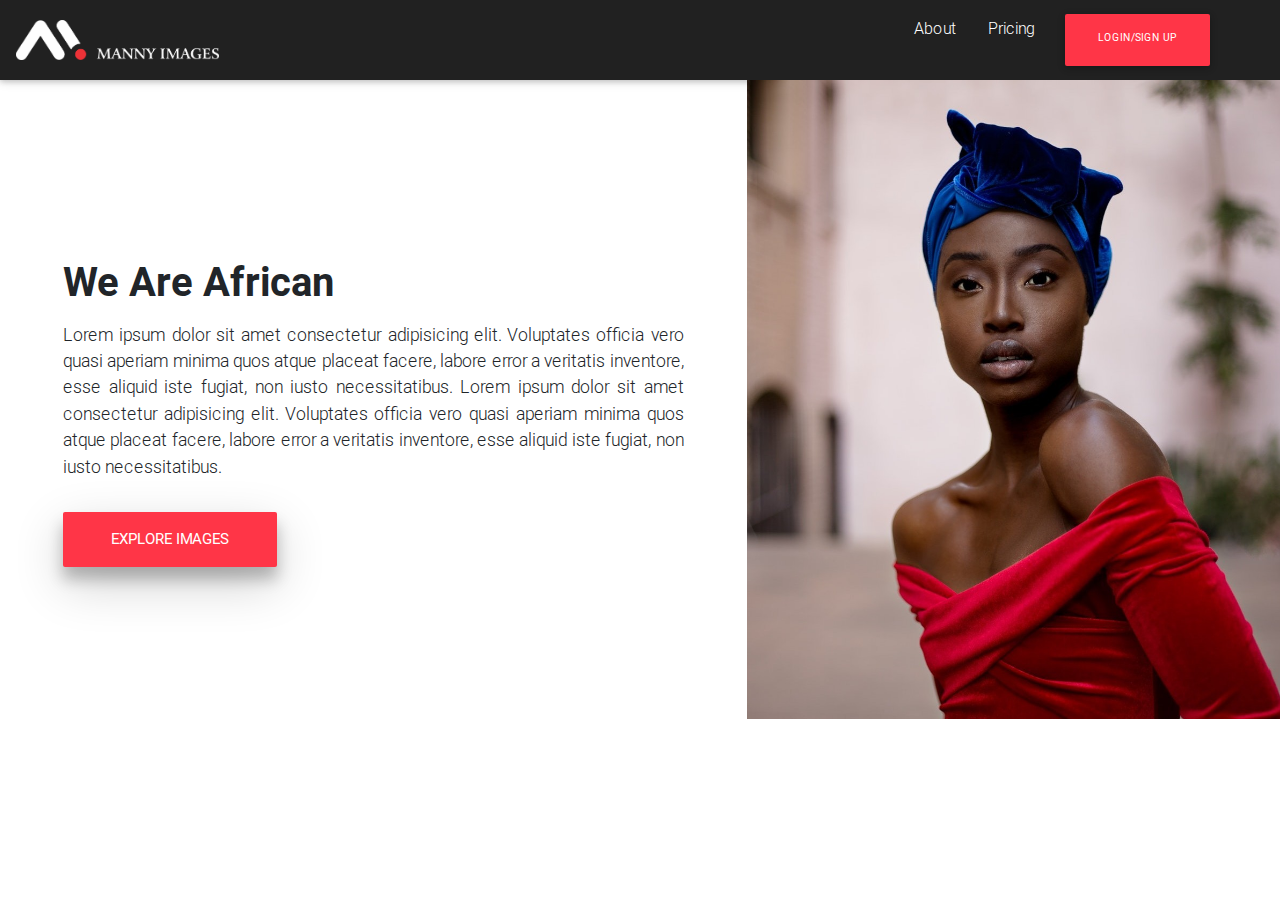
<file: about.html>
<!DOCTYPE html>
<html lang="en">

<head>
  <meta charset="utf-8">
  <meta name="viewport" content="width=device-width, initial-scale=1, shrink-to-fit=no">
  <meta http-equiv="x-ua-compatible" content="ie=edge">
  <title>ASIN5</title>
  <!-- Font Awesome -->
  <link rel="stylesheet" href="https://use.fontawesome.com/releases/v5.6.1/css/all.css">
  <link rel="shortcut icon" type="image/png" href="img/Favicon ICo.ico"/>
  <!-- Bootstrap core CSS -->
  <link href="css/bootstrap.min.css" rel="stylesheet">
  <!-- Material Design Bootstrap -->
  <link href="css/mdb.min.css" rel="stylesheet">
  <!-- Your custom styles (optional) -->
  <link href="css/style.css" rel="stylesheet">
</head>

<body>

  <!-- Start your project here-->
  <nav class="navbar navbar-expand-lg navbar-dark elegant-color-dark">
    <!-- Navbar brand -->
    <a class="navbar-brand" href="index.html"><img src="img/logo.png" height="40" alt="" ></a>

    <!-- Collapse button -->
    <button class="navbar-toggler" type="button" data-toggle="collapse" data-target="#basicExampleNav" aria-controls="basicExampleNav" aria-expanded="false" aria-label="Toggle navigation">
        <span class="navbar-toggler-icon" id="logo"></span>
    </button>

    <!-- Collapsible content -->
    <div class="collapse navbar-collapse justify-content-end" id="basicExampleNav">
        <ul class="navbar-nav mr-5">
            <li class="nav-item mr-3">
                <a class="nav-link"  href="#">About</a>
            </li>
          <li class="nav-item">
            <a class="nav-link mr-3" href="pricing.html">Pricing</a>
          </li>
          <!-- <li>
            <button type="button" class="btn btn-danger btn-md"><a class="nav-link mr-3 white-text" href="login.html">Login</a> </button>
            </li> -->
            <li>
                 <button type="button" class="btn btn-danger btn-sm"><a class="nav-link white-text" href="login.html">Login/Sign Up</a> </button>
            </li>
            <!-- Dropdown -->
            <!-- <li class="nav-item dropdown">
                    <a class="nav-link dropdown-toggle" id="navbarDropdownMenuLink" data-toggle="dropdown" aria-haspopup="true"  aria-expanded="false">Login/Signup</a>
                    <div class="dropdown-menu dropdown-primary" aria-labelledby="navbarDropdownMenuLink">
                      <a class="dropdown-item" href="login.html">Login</a>
                      <a class="dropdown-item" href="sign up.html">Sign Up</a>
                    </div>
                </li>
          <li>
            <button type="button" class="btn btn-danger  btn-sm" >Login/Sign up </button>
          </li> -->
        </ul>
    </div> 
  </nav>
  <!-- <div class="row" style="margin:0;padding:0">
    <div class="col-md-6 mt-5 ml-5">
        <p class="mt-5">
          <h2 class="">We Are African</h2>
        </p>
        <p>
          Lorem ipsum dolor sit amet consectetur adipisicing elit. Voluptates officia vero quasi aperiam minima quos atque placeat facere, labore error a veritatis inventore, esse aliquid iste fugiat, non iusto necessitatibus.
          Lorem ipsum dolor sit amet consectetur adipisicing elit. Voluptates officia vero quasi aperiam minima quos atque placeat facere, labore error a veritatis inventore, esse aliquid iste fugiat, non iusto necessitatibus.
        </p>
        <p>
            <button type="button" class="btn btn-danger  btn-lg">Explore Images</button>
        </p>
    </div>
    <div class="col-md-5">
        <img src="img/pic1.jpeg" class="img-fluid" alt="Responsive image">
    </div>
  </div> -->
    <!-- Grid row -->
    <div class="row" style="margin:0;padding:0">

        <!-- Grid column -->
        <div class="col-md-7" style="padding-top:130px">
            <div class="row ml-5 mt-5 mr-5">
                <p class="mt-5">
                   <h1 class="font-weight-bold">We Are African</h1>
                </p>
                <p class="text-justify" id="lorem">
                    Lorem ipsum dolor sit amet consectetur adipisicing elit. Voluptates officia vero quasi aperiam minima quos atque placeat facere, labore error a veritatis inventore, esse aliquid iste fugiat, non iusto necessitatibus.
                    Lorem ipsum dolor sit amet consectetur adipisicing elit. Voluptates officia vero quasi aperiam minima quos atque placeat facere, labore error a veritatis inventore, esse aliquid iste fugiat, non iusto necessitatibus.
                </p>
                <p>
                    <!-- <button type="button" class="btn btn-danger  btn-lg">Explore Images</button> -->
                    <button type="button" class="btn btn-danger btn-lg btn-block pl-5 pr-5 mt-3 example z-depth-3">Explore Images</button>
                </p>
            </div>
           
        </div>
        <!-- Grid column -->
        
        <!-- Grid column -->
        <div class="col-md-5 p-0">
        
                <img src="img/pic2.jpeg" class="img-fluid" alt="Responsive image">
        
        </div>
        <!-- Grid column -->

    </div>
    <!-- Grid row -->
  
  <!-- /Start your project here-->

  <!-- SCRIPTS -->
  <!-- JQuery -->
  <script type="text/javascript" src="js/jquery-3.3.1.min.js"></script>
  <!-- Bootstrap tooltips -->
  <script type="text/javascript" src="js/popper.min.js"></script>
  <!-- Bootstrap core JavaScript -->
  <script type="text/javascript" src="js/bootstrap.min.js"></script>
  <!-- MDB core JavaScript -->
  <script type="text/javascript" src="js/mdb.min.js"></script>
</body>

</html>
</file>
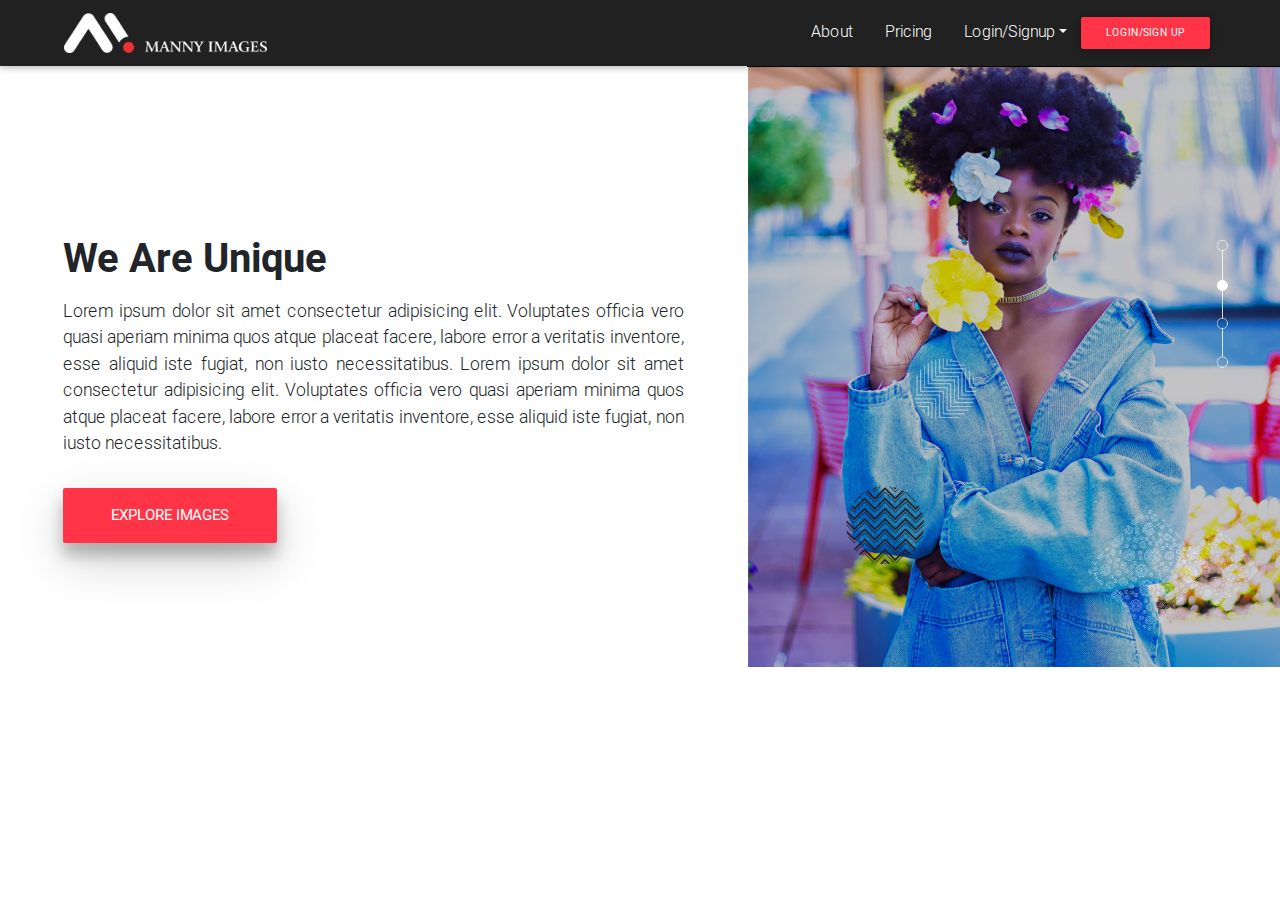
<file: about2.html>
<!DOCTYPE html>
<html lang="en">

<head>
  <meta charset="utf-8">
  <meta name="viewport" content="width=device-width, initial-scale=1, shrink-to-fit=no">
  <meta http-equiv="x-ua-compatible" content="ie=edge">
  <title>ASIN5</title>
  <!-- Font Awesome -->
  <link rel="stylesheet" href="https://use.fontawesome.com/releases/v5.6.1/css/all.css">
  <link rel="shortcut icon" type="image/png" href="img/Favicon ICo.ico"/>
  <!-- Bootstrap core CSS -->
  <link href="css/bootstrap.min.css" rel="stylesheet">
  <!-- Material Design Bootstrap -->
  <link href="css/mdb.min.css" rel="stylesheet">
  <!-- Your custom styles (optional) -->
  <link href="css/style.css" rel="stylesheet">
</head>

<body>

  <!-- Start your project here-->
  <nav class="navbar navbar-expand-lg navbar-dark elegant-color-dark">
    <!-- Navbar brand -->
    <a class="navbar-brand" href="index.html"><img src="img/logo.png" height="40" alt=""  class="ml-5"></a>

    <!-- Collapse button -->
    <button class="navbar-toggler" type="button" data-toggle="collapse" data-target="#basicExampleNav" aria-controls="basicExampleNav" aria-expanded="false" aria-label="Toggle navigation">
        <span class="navbar-toggler-icon" id="logo"></span>
    </button>

    <!-- Collapsible content -->
    <div class="collapse navbar-collapse justify-content-end" id="basicExampleNav">
        <ul class="navbar-nav mr-5">
            <li class="nav-item mr-3">
                <a class="nav-link"  href="#">About</a>
            </li>
          <li class="nav-item">
            <a class="nav-link mr-3" href="#">Pricing</a>
          </li>
            <!-- Dropdown -->
            <li class="nav-item dropdown">
                    <a class="nav-link dropdown-toggle" id="navbarDropdownMenuLink" data-toggle="dropdown" aria-haspopup="true"  aria-expanded="false">Login/Signup</a>
                    <div class="dropdown-menu dropdown-primary" aria-labelledby="navbarDropdownMenuLink">
                      <a class="dropdown-item" href="login.html">Login</a>
                      <a class="dropdown-item" href="sign up.html">Sign Up</a>
                    </div>
                </li>
          <li>
            <button type="button" class="btn btn-danger  btn-sm" >Login/Sign up </button>
          </li>
        </ul>
    </div> 
  </nav>
    <!-- Grid row -->
    <div class="row" style="margin:0;padding:0">

        <!-- Grid column -->
        <div class="col-md-7" style="padding-top:120px">
            <div class="row ml-5 mt-5 mr-5">
                <p class="mt-5">
                   <h1 class="font-weight-bold">We Are Unique</h1>
                </p>
                <p class="text-justify" id="lorem">
                    Lorem ipsum dolor sit amet consectetur adipisicing elit. Voluptates officia vero quasi aperiam minima quos atque placeat facere, labore error a veritatis inventore, esse aliquid iste fugiat, non iusto necessitatibus.
                    Lorem ipsum dolor sit amet consectetur adipisicing elit. Voluptates officia vero quasi aperiam minima quos atque placeat facere, labore error a veritatis inventore, esse aliquid iste fugiat, non iusto necessitatibus.
                </p>
                <p>
                    <!-- <button type="button" class="btn btn-danger  btn-lg">Explore Images</button> -->
                    <button type="button" class="btn btn-danger btn-lg btn-block pl-5 pr-5 mt-3 example z-depth-3">Explore Images</button>
                </p>
            </div>
           
        </div>
        <!-- Grid column -->
        
        <!-- Grid column -->
        <div class="col-md-5 p-0">
            <img src="img/About.png" class="img-fluid" alt="Responsive image">
        </div>
        <!-- Grid column -->

    </div>
    <!-- Grid row -->
  
  <!-- /Start your project here-->

  <!-- SCRIPTS -->
  <!-- JQuery -->
  <script type="text/javascript" src="js/jquery-3.3.1.min.js"></script>
  <!-- Bootstrap tooltips -->
  <script type="text/javascript" src="js/popper.min.js"></script>
  <!-- Bootstrap core JavaScript -->
  <script type="text/javascript" src="js/bootstrap.min.js"></script>
  <!-- MDB core JavaScript -->
  <script type="text/javascript" src="js/mdb.min.js"></script>
</body>

</html>
</file>
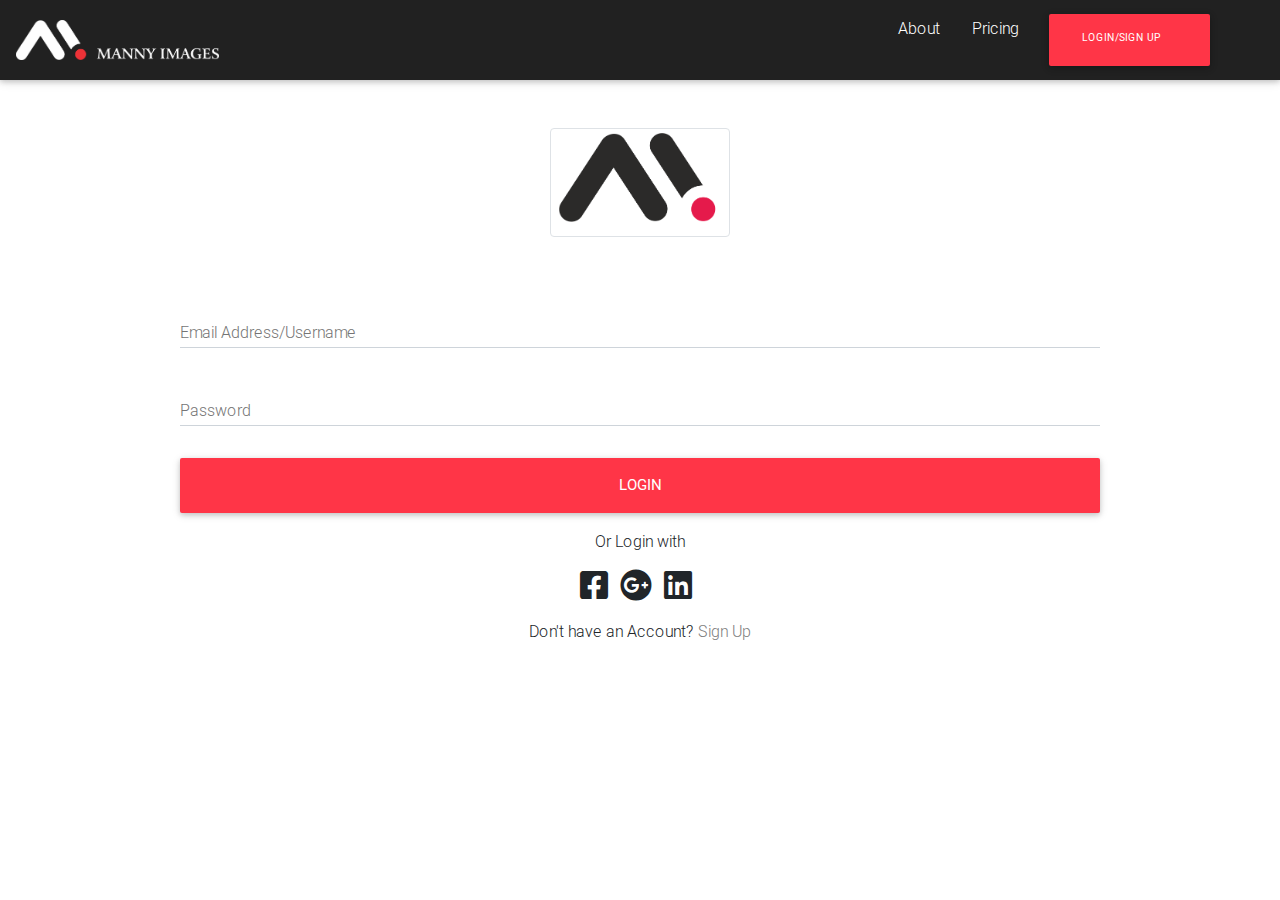
<file: login.html>
<!DOCTYPE html>
<html lang="en">

<head>
  <meta charset="utf-8">
  <meta name="viewport" content="width=device-width, initial-scale=1, shrink-to-fit=no">
  <meta http-equiv="x-ua-compatible" content="ie=edge">
  <title>ASIN5</title>
  <!-- Font Awesome -->
  <link rel="stylesheet" href="https://use.fontawesome.com/releases/v5.6.1/css/all.css">
  <link rel="shortcut icon" type="image/png" href="img/Favicon ICo.ico"/>
  <!-- Bootstrap core CSS -->
  <link href="css/bootstrap.min.css" rel="stylesheet">
  <!-- Material Design Bootstrap -->
  <link href="css/mdb.min.css" rel="stylesheet">
  <!-- Your custom styles (optional) -->
  <link href="css/style.css" rel="stylesheet">
</head>

<body>

  <!-- Start your project here-->
    <nav class="navbar navbar-expand-lg navbar-dark elegant-color-dark">
        <!-- Navbar brand -->
        <a class="navbar-brand" href="index.html"><img src="img/logo.png" height="40" alt="" ></a>

        <!-- Collapse button -->
        <button class="navbar-toggler" type="button" data-toggle="collapse" data-target="#basicExampleNav" aria-controls="basicExampleNav" aria-expanded="false" aria-label="Toggle navigation">
            <span class="navbar-toggler-icon" id="logo"></span>
        </button>

        <!-- Collapsible content -->
        <div class="collapse navbar-collapse justify-content-end" id="basicExampleNav">
            <ul class="navbar-nav mr-5">
                <li class="nav-item mr-3">
                    <a class="nav-link"  href="about.html">About</a>
                </li>
            <li class="nav-item">
                <a class="nav-link mr-3" href="pricing.html">Pricing</a>
            </li>
            <!-- <li class="nav-item">
                <a class="nav-link mr-3" href="sign up.html">Sign Up</a>
            </li> -->
            <li>
                <button type="button" class="btn btn-danger btn-sm"><a class="nav-link mr-3 white-text" href="login.html">Login/Sign Up</a> </button>
            </li>
            </ul>
        </div> 
    </nav>
    <p class="text-center mt-5 mb-5">
        <img src="img/logo2.png"alt="thumbnail" class="img-thumbnail" style="width: 180px">
        <!-- <p class="text-center m-o p-0">Login</p> -->
    </p>
    <!-- Grid row -->
    <div class="container"> 
        <form id="contact-form" name="contact-form" action="" method="">

            <!--Grid row-->
            <div class="row">

                <!--Grid column-->
                <div class="col-md-10 offset-1">
                    <div class="md-form mb-3">
                        <input type="text" id="name" name="name" class="form-control">
                        <label for="name" class="">Email Address/Username</label>
                    </div>
                </div>
                <!--Grid column-->

            </div>
            <!--Grid row-->

            <!--Grid row-->
            <div class="row">

                <!--Grid column-->
                <div class="col-md-10 offset-1">
                    <div class="md-form mb-0">
                        <input type="password" id="password" name="password" class="form-control">
                        <label for="password" class="">Password</label>
                    </div>
                </div>
                <!--Grid column-->

            </div>
            <!--Grid row-->
            <!--Grid row-->
             <div class="row">

                <!--Grid column-->
                <div class="col-md-10 offset-1">
                    <div class="md-form mb-0">
                         <button type="button" class="btn btn-danger btn-lg btn-block">Login</button>
                    </div>
                </div>
                <!--Grid column-->

            </div>
            <!--Grid row-->
        </form>
    </div>
    <!-- Grid row -->
    <p class="text-center mt-3">Or Login with</p>
    <p class="text-center">
        <i class="fab fa-facebook-square fa-2x pr-2"></i> 
        <i class="fab fa-google-plus fa-2x pr-2"></i>
        <i class="fab fa-linkedin fa-2x pr-2"></i>
    </p>
    <p class="text-center">Don't have an Account? <span><a href="sign up.html"  id="login">Sign Up</a></span></p>
  <!-- /Start your project here-->

  <!-- SCRIPTS -->
  <!-- JQuery -->
  <script type="text/javascript" src="js/jquery-3.3.1.min.js"></script>
  <!-- Bootstrap tooltips -->
  <script type="text/javascript" src="js/popper.min.js"></script>
  <!-- Bootstrap core JavaScript -->
  <script type="text/javascript" src="js/bootstrap.min.js"></script>
  <!-- MDB core JavaScript -->
  <script type="text/javascript" src="js/mdb.min.js"></script>
</body>

</html>
</file>
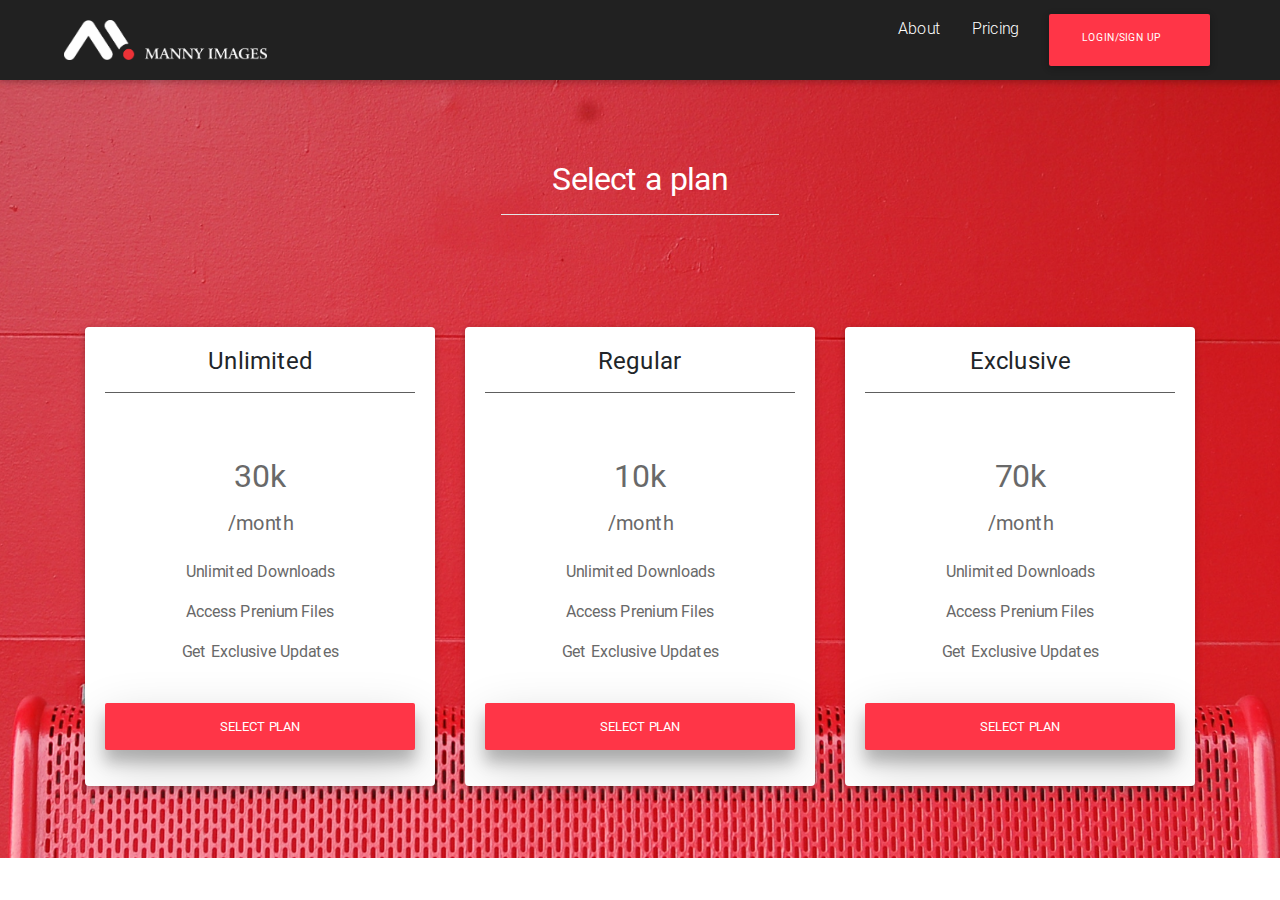
<file: pricing.html>
<!DOCTYPE html>
<html lang="en">

<head>
  <meta charset="utf-8">
  <meta name="viewport" content="width=device-width, initial-scale=1, shrink-to-fit=no">
  <meta http-equiv="x-ua-compatible" content="ie=edge">
  <title>ASIN5</title>
  <!-- Font Awesome -->
  <link rel="stylesheet" href="https://use.fontawesome.com/releases/v5.6.1/css/all.css">
  <link rel="shortcut icon" type="image/png" href="img/Favicon ICo.ico"/>
  <!-- Bootstrap core CSS -->
  <link href="css/bootstrap.min.css" rel="stylesheet">
  <!-- Material Design Bootstrap -->
  <link href="css/mdb.min.css" rel="stylesheet">
  <!-- Your custom styles (optional) -->
  <link href="css/style.css" rel="stylesheet">
</head>

<body>

  <!-- Start your project here-->
  <nav class="navbar navbar-expand-lg navbar-dark elegant-color-dark">
    <!-- Navbar brand -->
    <a class="navbar-brand" href="index.html"><img src="img/logo.png" height="40" alt=""  class="ml-5"></a>

    <!-- Collapse button -->
    <button class="navbar-toggler" type="button" data-toggle="collapse" data-target="#basicExampleNav" aria-controls="basicExampleNav" aria-expanded="false" aria-label="Toggle navigation">
        <span class="navbar-toggler-icon" id="logo"></span>
    </button>

    <!-- Collapsible content -->
    <div class="collapse navbar-collapse justify-content-end" id="basicExampleNav">
        <ul class="navbar-nav mr-5">
            <li class="nav-item mr-3">
                <a class="nav-link"  href="about.html">About</a>
            </li>
          <li class="nav-item">
            <a class="nav-link mr-3" href="pricing.html">Pricing</a>
          </li>
          <li>
            <button type="button" class="btn btn-danger btn-sm"><a class="nav-link mr-3 white-text" href="login.html">Login/Sign Up</a> </button>
          </li>
            <!-- Dropdown -->
            <!-- <li class="nav-item dropdown">
                    <a class="nav-link dropdown-toggle" id="navbarDropdownMenuLink" data-toggle="dropdown" aria-haspopup="true"  aria-expanded="false">Login/Signup</a>
                    <div class="dropdown-menu dropdown-primary" aria-labelledby="navbarDropdownMenuLink">
                      <a class="dropdown-item" href="login.html">Login</a>
                      <a class="dropdown-item" href="sign up.html">Sign Up</a>
                    </div>
                </li> -->
          <!-- <li>
            <button type="button" class="btn btn-danger  btn-sm" >Login/Sign up </button>
          </li> -->
        </ul>
    </div> 
  </nav>
    <!-- Grid row -->
    <div class="row" style="margin:0;padding:0" id="price">
        <div class="container">
            <h2 id="select" class="text-center">Select a plan<hr width="25%" style="background-color:white"></h2>
        </div>
        <div class="container mt-5 pt-5 mb-5">
            <!-- Card deck -->
            <div class="card-deck">

                <!-- Card -->
                <div class="card mb-4">
                    <!--Card content-->
                    <div class="card-body">
                
                        <!--Title-->
                        <h4 class="card-title text-center">Unlimited<hr id="title"></h4>
                        <p class="card-text mb-5">
                            <ul id="pookie" class="p-3">
                                    <h2 class="">30k</h2>
                                    <h5 class="p-2">/month</h5>
                                <li class="p-2" >Unlimited Downloads</li>
                                <li class="p-2" >Access Prenium Files</li>
                                <li class="p-2" >Get Exclusive Updates</li>
                            </ul>
                        </p>
                        <button type="button" class="btn btn-danger btn-block mt-2 example z-depth-3 mb-3">Select plan</button>
                    </div>
                </div>
                <!-- Card -->
            
                <!-- Card -->
                <div class="card mb-4">
                    <!--Card content-->
                    <div class="card-body">
                
                        <!--Title-->
                        <h4 class="card-title text-center">Regular<hr id="title"></h4>
                        <p class="card-text mb-5">
                            <ul id="pookie" class="p-3">
                                    <h2 class="">10k</h2>
                                    <h5 class="p-2">/month</h5>
                                <li class="p-2" >Unlimited Downloads</li>
                                <li class="p-2" >Access Prenium Files</li>
                                <li class="p-2" >Get Exclusive Updates</li>
                            </ul>
                        </p>
                        <button type="button" class="btn btn-danger btn-block mt-2 example z-depth-3 mb-3">Select plan</button>
                    </div>
                </div>
                <!-- Card -->
            
                <!-- Card -->
                <div class="card mb-4">
            
                    <!--Card content-->
                    <div class="card-body">
                
                        <!--Title-->
                        <h4 class="card-title text-center">Exclusive<hr id="title"></h4>
                        <p class="card-text mb-5">
                            <ul id="pookie" class="p-3">
                                    <h2 class="">70k</h2>
                                    <h5 class="p-2">/month</h5>
                                <li class="p-2" >Unlimited Downloads</li>
                                <li class="p-2" >Access Prenium Files</li>
                                <li class="p-2" >Get Exclusive Updates</li>
                            </ul>
                        </p>
                        <button type="button" class="btn btn-danger btn-block mt-2 example z-depth-3 mb-3">Select plan</button>
                    </div>
                </div>
                <!-- Card -->
            </div>
            <!-- Card deck -->
        </div>
        
    </div>
    <!-- Grid row -->
  
  <!-- /Start your project here-->

  <!-- SCRIPTS -->
  <!-- JQuery -->
  <script type="text/javascript" src="js/jquery-3.3.1.min.js"></script>
  <!-- Bootstrap tooltips -->
  <script type="text/javascript" src="js/popper.min.js"></script>
  <!-- Bootstrap core JavaScript -->
  <script type="text/javascript" src="js/bootstrap.min.js"></script>
  <!-- MDB core JavaScript -->
  <script type="text/javascript" src="js/mdb.min.js"></script>
</body>

</html>
</file>
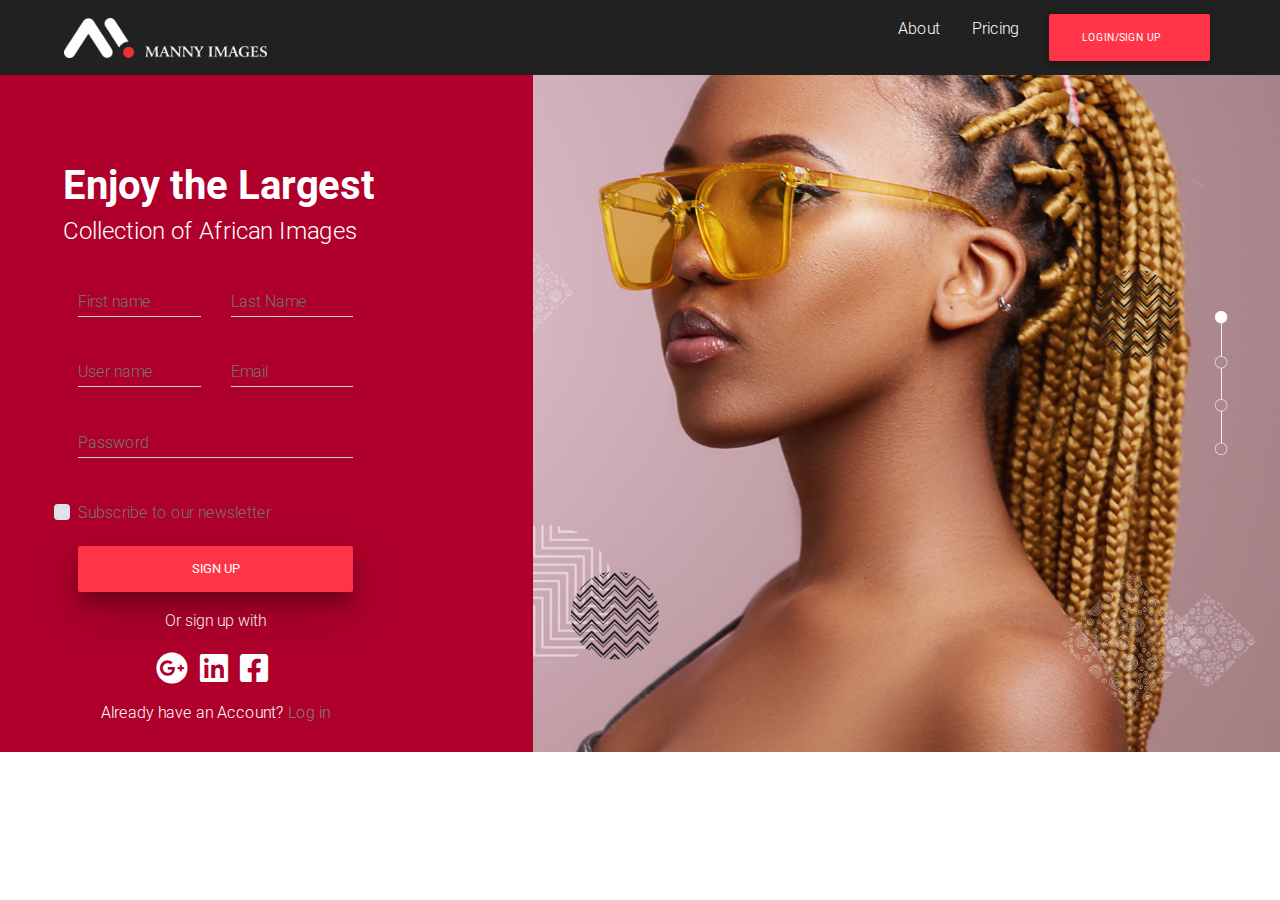
<file: sign up.html>
<!DOCTYPE html>
<html lang="en">

<head>
  <meta charset="utf-8">
  <meta name="viewport" content="width=device-width, initial-scale=1, shrink-to-fit=no">
  <meta http-equiv="x-ua-compatible" content="ie=edge">
  <title>ASIN5</title>
  <!-- Font Awesome -->
  <link rel="stylesheet" href="https://use.fontawesome.com/releases/v5.6.1/css/all.css">
  <link rel="shortcut icon" type="image/png" href="img/Favicon ICo.ico"/>
  <!-- Bootstrap core CSS -->
  <link href="css/bootstrap.min.css" rel="stylesheet">
  <!-- Material Design Bootstrap -->
  <link href="css/mdb.min.css" rel="stylesheet">
  <!-- Your custom styles (optional) -->
  <link href="css/style.css" rel="stylesheet">
</head>

<body>

  <!-- Start your project here-->
  <nav class="navbar navbar-expand-lg navbar-dark elegant-color-dark">
    <!-- Navbar brand -->
    <a class="navbar-brand" href="index.html"><img src="img/logo.png" height="40" alt=""  class="ml-5"></a>

    <!-- Collapse button -->
    <button class="navbar-toggler" type="button" data-toggle="collapse" data-target="#basicExampleNav" aria-controls="basicExampleNav" aria-expanded="false" aria-label="Toggle navigation">
        <span class="navbar-toggler-icon" id="logo"></span>
    </button>

    <!-- Collapsible content -->
    <div class="collapse navbar-collapse justify-content-end" id="basicExampleNav">
        <ul class="navbar-nav mr-5">
            <li class="nav-item mr-3">
                <a class="nav-link"  href="#">About</a>
            </li>
          <li class="nav-item">
            <a class="nav-link mr-3" href="pricing.html">Pricing</a>
          </li>
          <li class="nav-item">
                <button type="button" class="btn btn-danger btn-sm"><a class="nav-link mr-3" href="login.html">Login/Sign Up</a></button>
              </li>
            <!-- <li>
            <button type="button" class="btn btn-danger btn-sm"><a class="nav-link mr-3 p-0 white-text" href="login.html">Login</a> </button>
            </li> -->
        </ul>
    </div> 
  </nav>
  
    <!-- Grid row -->
    <div class="row" style="margin:0;padding:0">

        <!-- Grid column -->
        <div class="col-md-5" id="sidebar">
            <div class="row ml-5 mt-3 mr-5">
                <p class="mt-3">
                   <h1 class="font-weight-bold">Enjoy the Largest</h1>
                   <h4>Collection of African Images</h4>
                </p>
                <div class="col-md-9 mb-md-0 mb-5">
                    <form id="contact-form" name="" action="" method="">
        
                        <!--Grid row-->
                        <div class="row">
        
                            <!--Grid column-->
                            <div class="col-md-6">
                                <div class="md-form mb-0">
                                    <input type="text" id="" name="" class="form-control">
                                    <label for="first name" class="">First name</label>
                                </div>
                            </div>
                            <!--Grid column-->
        
                            <!--Grid column-->
                            <div class="col-md-6">
                                <div class="md-form mb-0">
                                    <input type="text" id="" name="" class="form-control">
                                    <label for="last name" class="">Last Name</label>
                                </div>
                            </div>
                            <!--Grid column-->
        
                        </div>
                        <!--Grid row-->
                         <!--Grid row-->
                         <div class="row">
        
                                <!--Grid column-->
                                <div class="col-md-6">
                                    <div class="md-form mb-0">
                                        <input type="text" id="" name="" class="form-control">
                                        <label for="user name" class="">User name</label>
                                    </div>
                                </div>
                                <!--Grid column-->
            
                                <!--Grid column-->
                                <div class="col-md-6">
                                    <div class="md-form mb-0">
                                        <input type="text" id="" name="" class="form-control">
                                        <label for="email" class="">Email</label>
                                    </div>
                                </div>
                                <!--Grid column-->
            
                            </div>
                            <!--Grid row-->
                       
                         <!--Grid row-->
                         <div class="row">
                            <div class="col-md-12">
                                <div class="md-form mb-0">
                                    <input type="password" id="" name="" class="form-control">
                                    <label for="password" class="">Password</label>
                                </div>
                            </div>
                        </div>
                        <!--Grid row-->
                        <!--Grid row-->
                        <div class="row">
                            <div class="col-md-12">
                                <div class="md-form mb-3">
                                    <div class="custom-control custom-checkbox">
                                        <input type="checkbox" class="custom-control-input" id="defaultchecked">
                                        <label class="custom-control-label" for="defaultchecked">Subscribe to our newsletter</label>
                                    </div>
                                </div>
                            </div>
                        </div>
                    </form>
                    <p>
                        <!-- <button type="button" class="btn btn-danger  btn-lg">Explore Images</button> -->
                        <button type="button" class="btn btn-danger btn-block mt-3 example z-depth-3">Sign up</button>
                    </p>
                    <p class="text-center">Or sign up with</p>
                    <p class="text-center pt-2">
                        <a class="gplus-ic" href="https://github.com/">
                            <i class="fab fa-google-plus fa-lg white-text mr-md-2 fa-2x"></i>
                        </a>
                        <a class="gplus-ic" href="https://linkedin.com/">
                        <i class="fab fa-linkedin fa-lg white-text mr-md-2 fa-2x"></i>
                        </a>
                        <a class="gplus-ic" href="https://facebook.com/">
                        <i class="fab fa-facebook-square fa-lg white-text mr-md-2 fa-2x"></i>
                        </a>
                    </p>
                    <p class="text-center">Already have an Account? <span><a href="login.html" id="login">Log in</a></span></p>
                </div>
                <!--Grid column-->
               
            </div>
           
        </div>
        <!-- Grid column -->
        
        <!-- Grid column -->
        <div class="col-md-7 p-0">
            <img src="img/Sign.png" class="img-fluid" alt="Responsive image">
        </div>
        <!-- Grid column -->

    </div>
    <!-- Grid row -->
  
  <!-- /Start your project here-->

  <!-- SCRIPTS -->
  <!-- JQuery -->
  <script type="text/javascript" src="js/jquery-3.3.1.min.js"></script>
  <!-- Bootstrap tooltips -->
  <script type="text/javascript" src="js/popper.min.js"></script>
  <!-- Bootstrap core JavaScript -->
  <script type="text/javascript" src="js/bootstrap.min.js"></script>
  <!-- MDB core JavaScript -->
  <script type="text/javascript" src="js/mdb.min.js"></script>
</body>

</html>
</file>
<file: css/style.css>
#text{
    margin-top:30px;
}
#lorem{
    font-size: 1.1rem;
}
#sidebar{
    background-color: #AE002B;
    color: white;
    padding-top:70px;
}
#login{
    color: gray;
}
.flex-center1{
    -webkit-box-pack:center;
    -webkit-justify-content:center;
    -ms-flex-pack:center;
    justify-content:center;
    -webkit-box-align:center;
    -webkit-align-items:center;
    -ms-flex-align:center;
    align-items:center;
    height:100%
}
#explore{
    font-size: 100px;
    padding-top: 100px;
    font-weight: bolder;
}
#best{
    font-weight: bolder;
    padding-bottom: 50px;
}
#price{
    background-image: url('../img/price.png');
    background-size: cover;
    background-repeat: no-repeat;
    background-position: center;
    /* margin-bottom: 50px; */
  }
#select{
    margin-top: 80px;
    color: white;
    font-weight: bolder;
}
#title{
    background-color: #696969;
}
#space{
    text-align: center;
}
#pookie{
    list-style:none;
    text-align:center;
    color:#696969;
}
#landing{
    background-image: url('../img/img.png');
    background-size: cover;
    background-repeat: no-repeat;
    background-position: center;
    /* margin-bottom: 50px; */
}
#line{
    color:#696969;
}

.row > .column {
    padding: 0 8px;
  }
  
  .row:after {
    content: "";
    display: table;
    clear: both;
  }
  
  /* Create four equal columns that floats next to eachother */
  .column {
    float: left;
    width: 25%;
  }
  
  /* The Modal (background) */
  .modal {
    display: none;
    position: fixed;
    z-index: 1;
    padding-top: 100px;
    left: 0;
    top: 0;
    width: 100%;
    height: 100%;
    overflow: auto;
    background-color: black;
  }
  
  /* Modal Content */
  .modal-content {
    position: relative;
    background-color: #fefefe;
    margin: auto;
    padding: 0;
    width: 90%;
    max-width: 1200px;
  }
  
  /* The Close Button */
  .close {
    color: white;
    position: absolute;
    top: 10px;
    right: 25px;
    font-size: 35px;
    font-weight: bold;
  }
  
  .close:hover,
  .close:focus {
    color: #999;
    text-decoration: none;
    cursor: pointer;
  }
  
  /* Hide the slides by default */
  .mySlides {
    display: none;
  }
  
  /* Next & previous buttons */
  .prev,
  .next {
    cursor: pointer;
    position: absolute;
    top: 50%;
    width: auto;
    padding: 16px;
    margin-top: -50px;
    color: white;
    font-weight: bold;
    font-size: 20px;
    transition: 0.6s ease;
    border-radius: 0 3px 3px 0;
    user-select: none;
    -webkit-user-select: none;
  }
  
  /* Position the "next button" to the right */
  .next {
    right: 0;
    border-radius: 3px 0 0 3px;
  }
  
  /* On hover, add a black background color with a little bit see-through */
  .prev:hover,
  .next:hover {
    background-color: rgba(0, 0, 0, 0.8);
  }
  
  /* Number text (1/3 etc) */
  .numbertext {
    color: #f2f2f2;
    font-size: 12px;
    padding: 8px 12px;
    position: absolute;
    top: 0;
  }
  
  /* Caption text */
  .caption-container {
    text-align: center;
    background-color: black;
    padding: 2px 16px;
    color: white;
  }
  
  img.demo {
    opacity: 0.6;
  }
  
  .active,
  .demo:hover {
    opacity: 1;
  }
  
  img.hover-shadow {
    transition: 0.3s;
  }
  
  .hover-shadow:hover {
    box-shadow: 0 4px 8px 0 rgba(0, 0, 0, 0.2), 0 6px 20px 0 rgba(0, 0, 0, 0.19);
  }
</file>
